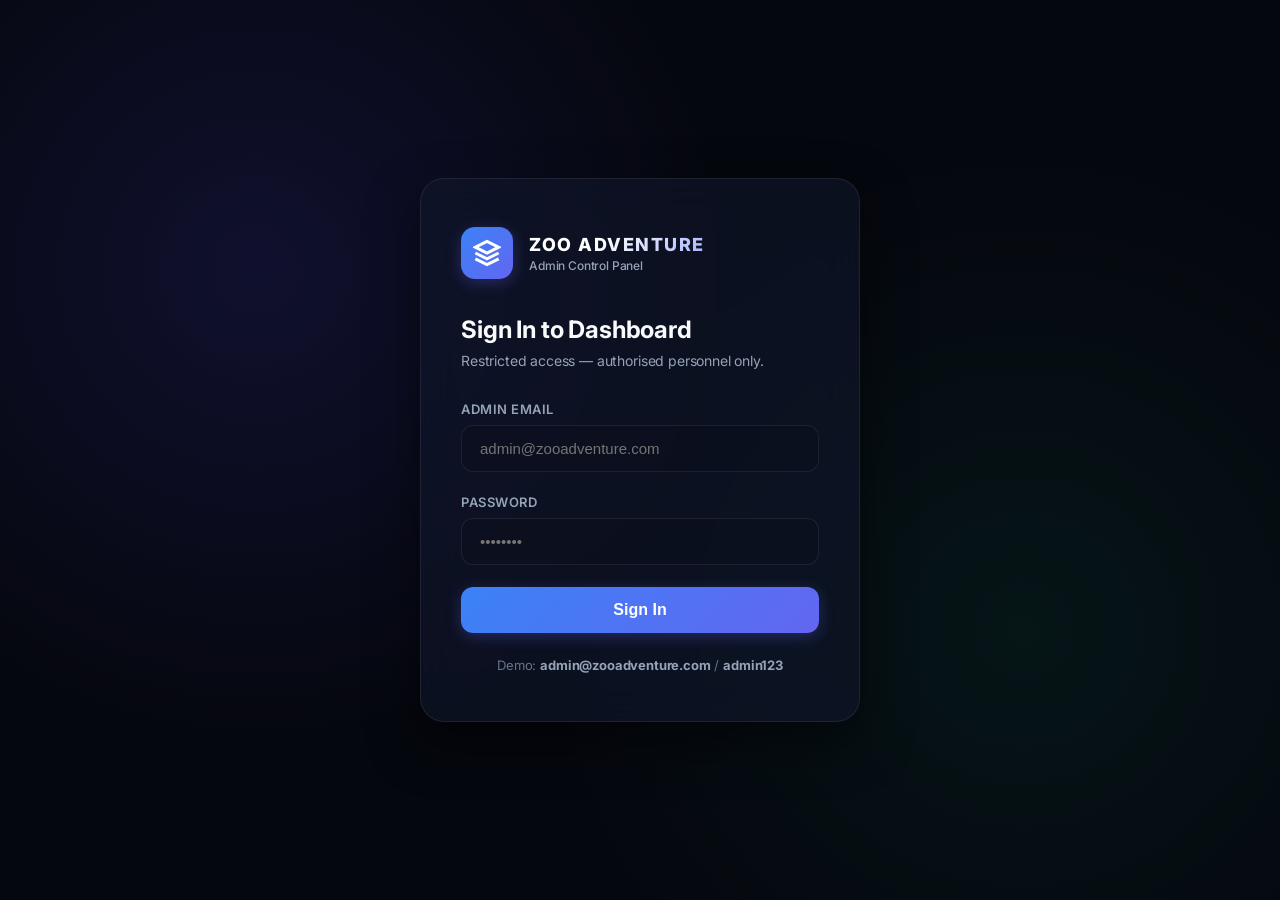
<file: admin/index.html>
<!DOCTYPE html>
<html lang="en">

<head>
    <meta charset="UTF-8">
    <meta name="viewport" content="width=device-width, initial-scale=1.0">
    <title>Zoo Adventure — Admin Dashboard</title>
    <meta name="description" content="Admin analytics and management portal for Zoo Adventure ticketing system.">
    <link rel="preconnect" href="https://fonts.googleapis.com">
    <link rel="preconnect" href="https://fonts.gstatic.com" crossorigin>
    <link href="https://fonts.googleapis.com/css2?family=Inter:wght@300;400;500;600;700;800&display=swap" rel="stylesheet">
    <link rel="stylesheet" href="style.css">
</head>

<body>

    <!-- LOGIN SCREEN -->
    <div id="login-screen" class="login-screen">
        <div class="login-card">
            <div class="login-logo">
                <div class="login-logo-icon">
                    <svg viewBox="0 0 24 24" fill="none" stroke="currentColor" stroke-width="2.5">
                        <path d="M12 2L2 7l10 5 10-5-10-5zM2 17l10 5 10-5M2 12l10 5 10-5"/>
                    </svg>
                </div>
                <div>
                    <div class="login-brand">ZOO ADVENTURE</div>
                    <div class="login-sub">Admin Control Panel</div>
                </div>
            </div>
            <h2 class="login-title">Sign In to Dashboard</h2>
            <p class="login-desc">Restricted access — authorised personnel only.</p>
            <form id="admin-login-form" onsubmit="handleAdminLogin(event)">
                <div class="form-group">
                    <label for="admin-email">Admin Email</label>
                    <input type="email" id="admin-email" placeholder="admin@zooadventure.com" required>
                </div>
                <div class="form-group">
                    <label for="admin-pass">Password</label>
                    <input type="password" id="admin-pass" placeholder="••••••••" required>
                </div>
                <div id="login-error" class="login-error hidden">Invalid email or password.</div>
                <button type="submit" class="btn-login">Sign In</button>
            </form>
            <p class="login-hint">Demo: <strong>admin@zooadventure.com</strong> / <strong>admin123</strong></p>
        </div>
    </div>

    <!-- ADMIN DASHBOARD -->
    <div id="dashboard-app" class="dashboard-app hidden">

        <!-- SIDEBAR -->
        <aside class="sidebar" id="sidebar">
            <div class="sidebar-logo">
                <div class="sidebar-logo-icon">
                    <svg viewBox="0 0 24 24" fill="none" stroke="currentColor" stroke-width="2.5">
                        <path d="M12 2L2 7l10 5 10-5-10-5zM2 17l10 5 10-5M2 12l10 5 10-5"/>
                    </svg>
                </div>
                <div class="sidebar-brand-text">
                    <span class="brand-main">ZOO ADMIN</span>
                    <span class="brand-sub">Control Panel</span>
                </div>
            </div>

            <nav class="sidebar-nav">
                <a href="#" class="nav-item active" id="nav-overview" onclick="switchTab('overview', event)">
                    <svg viewBox="0 0 24 24" fill="none" stroke="currentColor" stroke-width="2"><rect x="3" y="3" width="7" height="7"/><rect x="14" y="3" width="7" height="7"/><rect x="3" y="14" width="7" height="7"/><rect x="14" y="14" width="7" height="7"/></svg>
                    Overview
                </a>
                <a href="#" class="nav-item" id="nav-bookings" onclick="switchTab('bookings', event)">
                    <svg viewBox="0 0 24 24" fill="none" stroke="currentColor" stroke-width="2"><path d="M9 11l3 3L22 4"/><path d="M21 12v7a2 2 0 01-2 2H5a2 2 0 01-2-2V5a2 2 0 012-2h11"/></svg>
                    All Bookings
                </a>
                <a href="#" class="nav-item" id="nav-analytics" onclick="switchTab('analytics', event)">
                    <svg viewBox="0 0 24 24" fill="none" stroke="currentColor" stroke-width="2"><polyline points="22 12 18 12 15 21 9 3 6 12 2 12"/></svg>
                    Analytics
                </a>
                <a href="#" class="nav-item" id="nav-users" onclick="switchTab('users', event)">
                    <svg viewBox="0 0 24 24" fill="none" stroke="currentColor" stroke-width="2"><path d="M17 21v-2a4 4 0 00-4-4H5a4 4 0 00-4 4v2"/><circle cx="9" cy="7" r="4"/><path d="M23 21v-2a4 4 0 00-3-3.87"/><path d="M16 3.13a4 4 0 010 7.75"/></svg>
                    Users
                </a>
                <a href="#" class="nav-item" id="nav-tickets" onclick="switchTab('tickets', event)">
                    <svg viewBox="0 0 24 24" fill="none" stroke="currentColor" stroke-width="2"><path d="M2 9a3 3 0 010 6v2a2 2 0 002 2h16a2 2 0 002-2v-2a3 3 0 010-6V7a2 2 0 00-2-2H4a2 2 0 00-2 2v2z"/></svg>
                    Ticket Types
                </a>
                <a href="#" class="nav-item" id="nav-revenue" onclick="switchTab('revenue', event)">
                    <svg viewBox="0 0 24 24" fill="none" stroke="currentColor" stroke-width="2"><line x1="12" y1="1" x2="12" y2="23"/><path d="M17 5H9.5a3.5 3.5 0 000 7h5a3.5 3.5 0 010 7H6"/></svg>
                    Revenue
                </a>
            </nav>

            <div class="sidebar-footer">
                <div class="admin-profile">
                    <div class="admin-avatar" id="sidebar-admin-avatar">A</div>
                    <div class="admin-info">
                        <span class="admin-name" id="sidebar-admin-name">Admin</span>
                        <span class="admin-role">Super Admin</span>
                    </div>
                </div>
                <button class="btn-logout" onclick="handleLogout()">
                    <svg viewBox="0 0 24 24" fill="none" stroke="currentColor" stroke-width="2"><path d="M9 21H5a2 2 0 01-2-2V5a2 2 0 012-2h4"/><polyline points="16 17 21 12 16 7"/><line x1="21" y1="12" x2="9" y2="12"/></svg>
                    Logout
                </button>
            </div>
        </aside>

        <!-- MAIN CONTENT -->
        <main class="main-content">

            <!-- TOP HEADER -->
            <header class="top-header">
                <div class="header-left">
                    <button class="hamburger" onclick="toggleSidebar()" id="hamburger-btn">
                        <span></span><span></span><span></span>
                    </button>
                    <div class="page-title-area">
                        <h1 id="page-title">Overview</h1>
                        <span id="page-subtitle">Real-time zoo ticketing system data</span>
                    </div>
                </div>
                <div class="header-right">
                    <div class="header-date" id="header-date-display"></div>
                    <button class="btn-refresh" onclick="refreshAllData()" title="Refresh Data">
                        <svg viewBox="0 0 24 24" fill="none" stroke="currentColor" stroke-width="2"><polyline points="23 4 23 10 17 10"/><path d="M20.49 15a9 9 0 11-2.12-9.36L23 10"/></svg>
                    </button>
                </div>
            </header>

            <!-- TAB: OVERVIEW -->
            <section id="tab-overview" class="tab-content active">

                <!-- KPI CARDS ROW -->
                <div class="kpi-grid">
                    <div class="kpi-card kpi-blue">
                        <div class="kpi-icon">
                            <svg viewBox="0 0 24 24" fill="none" stroke="currentColor" stroke-width="2"><path d="M2 9a3 3 0 010 6v2a2 2 0 002 2h16a2 2 0 002-2v-2a3 3 0 010-6V7a2 2 0 00-2-2H4a2 2 0 00-2 2v2z"/></svg>
                        </div>
                        <div class="kpi-info">
                            <span class="kpi-label">Total Bookings</span>
                            <span class="kpi-value" id="kpi-total-bookings">0</span>
                            <span class="kpi-change" id="kpi-total-bookings-change"></span>
                        </div>
                    </div>
                    <div class="kpi-card kpi-green">
                        <div class="kpi-icon">
                            <svg viewBox="0 0 24 24" fill="none" stroke="currentColor" stroke-width="2"><line x1="12" y1="1" x2="12" y2="23"/><path d="M17 5H9.5a3.5 3.5 0 000 7h5a3.5 3.5 0 010 7H6"/></svg>
                        </div>
                        <div class="kpi-info">
                            <span class="kpi-label">Total Revenue</span>
                            <span class="kpi-value" id="kpi-total-revenue">RM 0</span>
                            <span class="kpi-change" id="kpi-revenue-change"></span>
                        </div>
                    </div>
                    <div class="kpi-card kpi-purple">
                        <div class="kpi-icon">
                            <svg viewBox="0 0 24 24" fill="none" stroke="currentColor" stroke-width="2"><path d="M17 21v-2a4 4 0 00-4-4H5a4 4 0 00-4 4v2"/><circle cx="9" cy="7" r="4"/><path d="M23 21v-2a4 4 0 00-3-3.87"/><path d="M16 3.13a4 4 0 010 7.75"/></svg>
                        </div>
                        <div class="kpi-info">
                            <span class="kpi-label">Registered Users</span>
                            <span class="kpi-value" id="kpi-total-users">0</span>
                            <span class="kpi-change" id="kpi-users-change"></span>
                        </div>
                    </div>
                    <div class="kpi-card kpi-orange">
                        <div class="kpi-icon">
                            <svg viewBox="0 0 24 24" fill="none" stroke="currentColor" stroke-width="2"><polyline points="22 12 18 12 15 21 9 3 6 12 2 12"/></svg>
                        </div>
                        <div class="kpi-info">
                            <span class="kpi-label">Active Bookings</span>
                            <span class="kpi-value" id="kpi-active-bookings">0</span>
                            <span class="kpi-change" id="kpi-active-change"></span>
                        </div>
                    </div>
                    <div class="kpi-card kpi-red">
                        <div class="kpi-icon">
                            <svg viewBox="0 0 24 24" fill="none" stroke="currentColor" stroke-width="2"><circle cx="12" cy="12" r="10"/><line x1="12" y1="8" x2="12" y2="12"/><line x1="12" y1="16" x2="12.01" y2="16"/></svg>
                        </div>
                        <div class="kpi-info">
                            <span class="kpi-label">Cancellations</span>
                            <span class="kpi-value" id="kpi-cancelled">0</span>
                            <span class="kpi-change" id="kpi-cancel-rate"></span>
                        </div>
                    </div>
                    <div class="kpi-card kpi-teal">
                        <div class="kpi-icon">
                            <svg viewBox="0 0 24 24" fill="none" stroke="currentColor" stroke-width="2"><rect x="3" y="4" width="18" height="18" rx="2"/><line x1="16" y1="2" x2="16" y2="6"/><line x1="8" y1="2" x2="8" y2="6"/><line x1="3" y1="10" x2="21" y2="10"/></svg>
                        </div>
                        <div class="kpi-info">
                            <span class="kpi-label">Avg. Ticket Value</span>
                            <span class="kpi-value" id="kpi-avg-value">RM 0</span>
                            <span class="kpi-change" id="kpi-avg-change"></span>
                        </div>
                    </div>
                </div>

                <!-- CHARTS ROW -->
                <div class="charts-row">
                    <!-- Monthly Bookings Bar Chart -->
                    <div class="chart-card wide-chart">
                        <div class="chart-header">
                            <div>
                                <h3>Monthly Bookings Trend</h3>
                                <p>Number of bookings per month</p>
                            </div>
                        </div>
                        <div class="bar-chart-wrap">
                            <div class="bar-chart" id="monthly-bar-chart"></div>
                            <div class="bar-chart-labels" id="monthly-bar-labels"></div>
                        </div>
                    </div>

                    <!-- Package Donut Chart -->
                    <div class="chart-card">
                        <div class="chart-header">
                            <div>
                                <h3>Package Distribution</h3>
                                <p>% of bookings per package</p>
                            </div>
                        </div>
                        <div class="donut-chart-wrap">
                            <svg class="donut-svg" viewBox="0 0 200 200" id="donut-svg"></svg>
                            <div class="donut-legend" id="donut-legend"></div>
                        </div>
                    </div>
                </div>

                <!-- Recent Activity + Quick Stats -->
                <div class="bottom-row">
                    <div class="chart-card flex-grow">
                        <div class="chart-header">
                            <div>
                                <h3>Recent Bookings</h3>
                                <p>Latest 5 transactions</p>
                            </div>
                        </div>
                        <div class="recent-table-wrap">
                            <table class="data-table">
                                <thead>
                                    <tr>
                                        <th>Booking ID</th>
                                        <th>Customer</th>
                                        <th>Package</th>
                                        <th>Date</th>
                                        <th>Amount</th>
                                        <th>Status</th>
                                    </tr>
                                </thead>
                                <tbody id="recent-bookings-tbody"></tbody>
                            </table>
                        </div>
                    </div>

                    <div class="chart-card side-stats">
                        <div class="chart-header">
                            <div>
                                <h3>Ticket Breakdown</h3>
                                <p>Visitors by type</p>
                            </div>
                        </div>
                        <div id="ticket-breakdown-list" class="breakdown-list"></div>
                    </div>
                </div>
            </section>

            <!-- TAB: ALL BOOKINGS -->
            <section id="tab-bookings" class="tab-content">
                <div class="table-toolbar">
                    <div class="search-box">
                        <svg viewBox="0 0 24 24" fill="none" stroke="currentColor" stroke-width="2"><circle cx="11" cy="11" r="8"/><line x1="21" y1="21" x2="16.65" y2="16.65"/></svg>
                        <input type="text" id="bookings-search" placeholder="Search by ID, customer, package..." oninput="filterBookingsTable()">
                    </div>
                    <div class="filter-row">
                        <select id="filter-status" onchange="filterBookingsTable()">
                            <option value="">All Status</option>
                            <option value="Active">Active</option>
                            <option value="Cancelled">Cancelled</option>
                        </select>
                        <select id="filter-package" onchange="filterBookingsTable()">
                            <option value="">All Packages</option>
                            <option value="Family Package">Family Package</option>
                            <option value="School Trip">School Trip</option>
                            <option value="VIP Experience">VIP Experience</option>
                            <option value="Annual Pass">Annual Pass</option>
                            <option value="Standard Admission">Standard Admission</option>
                        </select>
                        <button class="btn-export" onclick="exportCSV()">
                            <svg viewBox="0 0 24 24" fill="none" stroke="currentColor" stroke-width="2"><path d="M21 15v4a2 2 0 01-2 2H5a2 2 0 01-2-2v-4"/><polyline points="7 10 12 15 17 10"/><line x1="12" y1="15" x2="12" y2="3"/></svg>
                            Export CSV
                        </button>
                    </div>
                </div>
                <div class="table-card">
                    <table class="data-table full-table">
                        <thead>
                            <tr>
                                <th onclick="sortTable('bookingId')">Booking ID <span class="sort-icon">↕</span></th>
                                <th onclick="sortTable('billingName')">Customer <span class="sort-icon">↕</span></th>
                                <th onclick="sortTable('billingEmail')">Email <span class="sort-icon">↕</span></th>
                                <th onclick="sortTable('packageName')">Package <span class="sort-icon">↕</span></th>
                                <th>Tickets</th>
                                <th onclick="sortTable('visitDate')">Visit Date <span class="sort-icon">↕</span></th>
                                <th onclick="sortTable('paidAmount')">Amount <span class="sort-icon">↕</span></th>
                                <th onclick="sortTable('status')">Status <span class="sort-icon">↕</span></th>
                                <th>Actions</th>
                            </tr>
                        </thead>
                        <tbody id="all-bookings-tbody"></tbody>
                    </table>
                    <div class="table-footer">
                        <span id="bookings-count-label">Showing 0 records</span>
                        <div class="pagination" id="bookings-pagination"></div>
                    </div>
                </div>
            </section>

            <!-- TAB: ANALYTICS -->
            <section id="tab-analytics" class="tab-content">
                <div class="analytics-grid">
                    <!-- Monthly Revenue Line Chart -->
                    <div class="chart-card full-width-chart">
                        <div class="chart-header">
                            <div>
                                <h3>Monthly Revenue (RM)</h3>
                                <p>Total revenue collected per month in 2026</p>
                            </div>
                        </div>
                        <div class="line-chart-wrap">
                            <svg class="line-chart-svg" viewBox="0 0 900 300" preserveAspectRatio="none" id="revenue-line-svg"></svg>
                            <div class="line-chart-labels" id="revenue-line-labels"></div>
                        </div>
                    </div>

                    <!-- Package % Horizontal Bar -->
                    <div class="chart-card">
                        <div class="chart-header">
                            <div>
                                <h3>Package Popularity</h3>
                                <p>Percentage share of each package type</p>
                            </div>
                        </div>
                        <div id="package-horiz-chart" class="horiz-bar-list"></div>
                    </div>

                    <!-- Addons Usage -->
                    <div class="chart-card">
                        <div class="chart-header">
                            <div>
                                <h3>Add-on Usage</h3>
                                <p>How often each add-on is booked</p>
                            </div>
                        </div>
                        <div id="addon-stats-list" class="horiz-bar-list"></div>
                    </div>

                    <!-- Cancellation Rate -->
                    <div class="chart-card">
                        <div class="chart-header">
                            <div>
                                <h3>Booking Status Ratio</h3>
                                <p>Active vs Cancelled</p>
                            </div>
                        </div>
                        <div class="status-ratio-wrap" id="status-ratio-wrap"></div>
                    </div>

                    <!-- Visitor Type Breakdown -->
                    <div class="chart-card">
                        <div class="chart-header">
                            <div>
                                <h3>Visitor Type Distribution</h3>
                                <p>Adult / Child / Senior breakdown</p>
                            </div>
                        </div>
                        <div id="visitor-type-chart" class="horiz-bar-list"></div>
                    </div>
                </div>
            </section>

            <!-- TAB: USERS -->
            <section id="tab-users" class="tab-content">
                <div class="table-toolbar">
                    <div class="search-box">
                        <svg viewBox="0 0 24 24" fill="none" stroke="currentColor" stroke-width="2"><circle cx="11" cy="11" r="8"/><line x1="21" y1="21" x2="16.65" y2="16.65"/></svg>
                        <input type="text" id="users-search" placeholder="Search by name or email..." oninput="filterUsersTable()">
                    </div>
                </div>
                <div class="table-card">
                    <table class="data-table full-table">
                        <thead>
                            <tr>
                                <th>#</th>
                                <th>Name</th>
                                <th>Email</th>
                                <th>Total Bookings</th>
                                <th>Total Spent</th>
                                <th>Last Booking</th>
                                <th>Account Type</th>
                            </tr>
                        </thead>
                        <tbody id="users-tbody"></tbody>
                    </table>
                    <div class="table-footer">
                        <span id="users-count-label">Showing 0 users</span>
                    </div>
                </div>
            </section>

            <!-- TAB: TICKET TYPES -->
            <section id="tab-tickets" class="tab-content">
                <div class="ticket-stats-grid" id="ticket-stats-grid"></div>
            </section>

            <!-- TAB: REVENUE -->
            <section id="tab-revenue" class="tab-content">
                <div class="revenue-summary-row" id="revenue-summary-row"></div>
                <div class="charts-row mt-4">
                    <div class="chart-card wide-chart">
                        <div class="chart-header">
                            <div>
                                <h3>Revenue by Package Type</h3>
                                <p>Total RM collected per package category</p>
                            </div>
                        </div>
                        <div id="revenue-by-package" class="horiz-bar-list big-horiz"></div>
                    </div>
                    <div class="chart-card">
                        <div class="chart-header">
                            <div>
                                <h3>Monthly Avg. Booking Value</h3>
                                <p>Average RM per transaction per month</p>
                            </div>
                        </div>
                        <div class="bar-chart-wrap small-bar-wrap">
                            <div class="bar-chart" id="avg-value-chart"></div>
                            <div class="bar-chart-labels" id="avg-value-labels"></div>
                        </div>
                    </div>
                </div>
            </section>

            <!-- FOOTER -->
            <footer class="admin-footer">
                <p>&copy; 2026 Eyesoft Technology. All rights reserved.</p>
            </footer>

        </main>
    </div>

    <!-- BOOKING DETAIL MODAL -->
    <div id="booking-modal" class="modal-overlay hidden" onclick="closeBookingModal(event)">
        <div class="modal-card">
            <div class="modal-header">
                <h3>Booking Details</h3>
                <button class="modal-close" onclick="document.getElementById('booking-modal').classList.add('hidden')">✕</button>
            </div>
            <div class="modal-body" id="booking-modal-body"></div>
        </div>
    </div>

    <script src="admin.js"></script>
</body>
</html>
</file>
<file: admin/style.css>
/* =========================================================
   ZOO ADVENTURE — MODERN ADMIN DASHBOARD STYLES
   ========================================================= */
:root {
    --bg-dark: #070913;
    --bg-surface: rgba(16, 22, 42, 0.65);
    --bg-card: #0f1322;
    --bg-surface-hover: rgba(26, 33, 58, 0.8);
    --bg-sidebar: rgba(10, 14, 28, 0.85);
    --border-glow: rgba(255, 255, 255, 0.08);
    --border: rgba(255, 255, 255, 0.08);
    --border-glow-focus: rgba(99, 102, 241, 0.4);
    
    --text-primary: #f8fafc;
    --text-secondary: #94a3b8;
    --text-muted: #64748b;
    
    --accent-blue: #3b82f6;
    --accent-green: #10b981;
    --accent-purple: #8b5cf6;
    --accent-orange: #f59e0b;
    --accent-red: #ef4444;
    --accent-teal: #14b8a6;
    
    --grad-primary: linear-gradient(135deg, #3b82f6, #6366f1);
    --grad-green: linear-gradient(135deg, #10b981, #059669);
    --grad-purple: linear-gradient(135deg, #8b5cf6, #7c3aed);
    --grad-orange: linear-gradient(135deg, #f59e0b, #d97706);
    --grad-red: linear-gradient(135deg, #f43f5e, #e11d48);
    --grad-teal: linear-gradient(135deg, #14b8a6, #0d9488);
    
    --sidebar-w: 260px;
    --header-h: 70px;
    --radius: 16px;
    --radius-sm: 8px;
    --shadow: 0 10px 30px -10px rgba(0, 0, 0, 0.5);
    --transition: all 0.25s cubic-bezier(0.4, 0, 0.2, 1);
}

*, *::before, *::after { 
    box-sizing: border-box; 
    margin: 0; 
    padding: 0; 
}

/* Custom Scrollbar */
::-webkit-scrollbar {
    width: 6px;
    height: 6px;
}
::-webkit-scrollbar-track {
    background: var(--bg-dark);
}
::-webkit-scrollbar-thumb {
    background: rgba(255, 255, 255, 0.1);
    border-radius: 4px;
}
::-webkit-scrollbar-thumb:hover {
    background: rgba(255, 255, 255, 0.2);
}

body {
    font-family: 'Inter', sans-serif;
    background: radial-gradient(circle at 10% 20%, rgba(30, 41, 59, 0.2) 0%, rgba(15, 23, 42, 0) 80%),
                radial-gradient(circle at 90% 80%, rgba(79, 70, 229, 0.08) 0%, rgba(15, 23, 42, 0) 80%),
                #060810;
    color: var(--text-primary);
    min-height: 100vh;
    overflow-x: hidden;
    letter-spacing: -0.01em;
}

.hidden { display: none !important; }

/* =========================================================
   LOGIN SCREEN
   ========================================================= */
.login-screen {
    min-height: 100vh;
    display: flex;
    align-items: center;
    justify-content: center;
    background: radial-gradient(circle at 20% 30%, rgba(79, 70, 229, 0.15) 0%, transparent 40%),
                radial-gradient(circle at 80% 70%, rgba(16, 185, 129, 0.08) 0%, transparent 40%),
                #05070e;
    padding: 20px;
}

.login-card {
    background: var(--bg-surface);
    border: 1px solid var(--border-glow);
    backdrop-filter: blur(20px);
    -webkit-backdrop-filter: blur(20px);
    border-radius: 24px;
    padding: 48px 40px;
    width: 100%;
    max-width: 440px;
    box-shadow: 0 20px 50px rgba(0, 0, 0, 0.5);
    animation: fadeIn 0.6s ease-out;
}

.login-logo {
    display: flex;
    align-items: center;
    gap: 16px;
    margin-bottom: 36px;
}

.login-logo-icon {
    width: 52px; height: 52px;
    background: var(--grad-primary);
    border-radius: 14px;
    display: flex; align-items: center; justify-content: center;
    color: white;
    box-shadow: 0 4px 15px rgba(99, 102, 241, 0.3);
}
.login-logo-icon svg { width: 28px; height: 28px; }

.login-brand { 
    font-size: 18px; 
    font-weight: 800; 
    letter-spacing: 1.5px; 
    background: linear-gradient(135deg, #fff 40%, #a5b4fc);
    -webkit-background-clip: text;
    -webkit-text-fill-color: transparent;
}
.login-sub { font-size: 12px; color: var(--text-secondary); margin-top: 3px; font-weight: 500; }

.login-title { font-size: 24px; font-weight: 700; margin-bottom: 8px; }
.login-desc  { font-size: 14px; color: var(--text-secondary); margin-bottom: 32px; }

.form-group { margin-bottom: 22px; }
.form-group label { display: block; font-size: 13px; font-weight: 600; color: var(--text-secondary); margin-bottom: 8px; text-transform: uppercase; letter-spacing: 0.5px; }
.form-group input {
    width: 100%; padding: 14px 18px;
    background: rgba(10, 14, 28, 0.5); border: 1px solid var(--border-glow);
    border-radius: 12px; color: var(--text-primary); font-size: 15px;
    transition: var(--transition);
    outline: none;
}
.form-group input:focus { 
    border-color: #6366f1; 
    box-shadow: 0 0 0 4px rgba(99, 102, 241, 0.15);
    background: rgba(10, 14, 28, 0.7);
}

.login-error { 
    color: var(--accent-red); 
    font-size: 14px; 
    margin-bottom: 16px; 
    background: rgba(239, 68, 68, 0.1);
    padding: 10px 14px;
    border-radius: 8px;
    border: 1px solid rgba(239, 68, 68, 0.2);
}

.btn-login {
    width: 100%; padding: 14px;
    background: var(--grad-primary);
    color: white; font-size: 16px; font-weight: 700;
    border: none; border-radius: 12px; cursor: pointer;
    transition: var(--transition);
    box-shadow: 0 4px 15px rgba(99, 102, 241, 0.3);
}
.btn-login:hover { 
    transform: translateY(-1px);
    box-shadow: 0 6px 20px rgba(99, 102, 241, 0.4);
}
.btn-login:active { transform: translateY(1px); }

.login-hint { margin-top: 24px; font-size: 13px; color: var(--text-muted); text-align: center; }
.login-hint strong { color: var(--text-secondary); }

/* =========================================================
   DASHBOARD LAYOUT
   ========================================================= */
.dashboard-app {
    display: flex;
    min-height: 100vh;
}

/* SIDEBAR */
.sidebar {
    width: var(--sidebar-w);
    background: var(--bg-sidebar);
    backdrop-filter: blur(20px);
    -webkit-backdrop-filter: blur(20px);
    border-right: 1px solid var(--border-glow);
    display: flex;
    flex-direction: column;
    position: fixed;
    top: 0; left: 0;
    height: 100vh;
    z-index: 100;
    transition: var(--transition);
}

.sidebar-logo {
    display: flex; align-items: center; gap: 14px;
    padding: 24px 24px 20px;
    border-bottom: 1px solid var(--border-glow);
}
.sidebar-logo-icon {
    width: 40px; height: 40px;
    background: var(--grad-primary);
    border-radius: 10px;
    display: flex; align-items: center; justify-content: center;
    color: white; flex-shrink: 0;
    box-shadow: 0 4px 12px rgba(99, 102, 241, 0.25);
}
.sidebar-logo-icon svg { width: 22px; height: 22px; }
.brand-main { 
    display: block; 
    font-size: 14px; 
    font-weight: 800; 
    letter-spacing: 1px; 
    background: linear-gradient(135deg, #fff, #c7d2fe);
    -webkit-background-clip: text;
    -webkit-text-fill-color: transparent;
}
.brand-sub  { display: block; font-size: 11px; color: var(--text-muted); font-weight: 600; text-transform: uppercase; margin-top: 1px; }

.sidebar-nav { flex: 1; padding: 24px 16px; display: flex; flex-direction: column; gap: 6px; overflow-y: auto; }

.nav-item {
    display: flex; align-items: center; gap: 14px;
    padding: 12px 16px;
    color: var(--text-secondary);
    border-radius: 12px;
    font-size: 14px; font-weight: 600;
    text-decoration: none;
    transition: var(--transition);
    border: 1px solid transparent;
}
.nav-item svg { width: 20px; height: 20px; flex-shrink: 0; transition: var(--transition); }
.nav-item:hover { 
    background: rgba(255, 255, 255, 0.04); 
    color: var(--text-primary); 
}
.nav-item.active { 
    background: rgba(99, 102, 241, 0.12); 
    color: #a5b4fc; 
    border-color: rgba(99, 102, 241, 0.2);
}
.nav-item.active svg { color: #818cf8; }

.sidebar-footer {
    border-top: 1px solid var(--border-glow);
    padding: 20px 16px;
}
.admin-profile { display: flex; align-items: center; gap: 12px; margin-bottom: 16px; }
.admin-avatar {
    width: 42px; height: 42px;
    background: linear-gradient(135deg, #a78bfa, #60a5fa);
    border-radius: 50%;
    display: flex; align-items: center; justify-content: center;
    font-weight: 800; font-size: 16px; flex-shrink: 0;
    color: white;
    box-shadow: 0 4px 12px rgba(139, 92, 246, 0.25);
}
.admin-name  { display: block; font-size: 14px; font-weight: 700; color: var(--text-primary); }
.admin-role  { display: block; font-size: 11px; color: var(--text-muted); font-weight: 500; }

.btn-logout {
    width: 100%; display: flex; align-items: center; gap: 10px;
    padding: 11px 16px;
    background: rgba(239, 68, 68, 0.08); border: 1px solid rgba(239, 68, 68, 0.15);
    color: #f87171; border-radius: 12px;
    font-size: 13px; font-weight: 600; cursor: pointer;
    transition: var(--transition);
}
.btn-logout svg { width: 18px; height: 18px; }
.btn-logout:hover { 
    background: rgba(239, 68, 68, 0.15); 
    border-color: rgba(239, 68, 68, 0.3);
}

/* MAIN CONTENT */
.main-content {
    margin-left: var(--sidebar-w);
    flex: 1;
    display: flex;
    flex-direction: column;
    min-height: 100vh;
    min-width: 0; /* Prevents overflow expansion of flex items */
}

/* TOP HEADER */
.top-header {
    height: var(--header-h);
    background: rgba(10, 14, 28, 0.6);
    backdrop-filter: blur(16px);
    -webkit-backdrop-filter: blur(16px);
    border-bottom: 1px solid var(--border-glow);
    display: flex; align-items: center; justify-content: space-between;
    padding: 0 32px;
    position: sticky; top: 0; z-index: 90;
}
.header-left { display: flex; align-items: center; gap: 20px; }
.hamburger {
    display: none; flex-direction: column; gap: 5px;
    background: none; border: none; cursor: pointer; padding: 4px;
}
.hamburger span { display: block; width: 22px; height: 2px; background: var(--text-secondary); border-radius: 2px; }
#page-title { font-size: 20px; font-weight: 800; background: linear-gradient(to right, #fff, #cbd5e1); -webkit-background-clip: text; -webkit-text-fill-color: transparent; }
#page-subtitle { font-size: 12px; color: var(--text-muted); display: block; margin-top: 2px; font-weight: 500; }

.header-right { display: flex; align-items: center; gap: 18px; }
.header-date { font-size: 13px; color: var(--text-secondary); font-weight: 500; }
.btn-refresh {
    width: 38px; height: 38px;
    background: rgba(255, 255, 255, 0.04); border: 1px solid var(--border-glow);
    border-radius: 10px; cursor: pointer; color: var(--text-secondary);
    display: flex; align-items: center; justify-content: center;
    transition: var(--transition);
}
.btn-refresh:hover { color: var(--text-primary); background: rgba(99, 102, 241, 0.12); border-color: rgba(99, 102, 241, 0.3); }
.btn-refresh svg { width: 18px; height: 18px; }

/* TAB CONTENT */
.tab-content { 
    display: none; 
    padding: 32px; 
    flex: 1; 
    animation: fadeIn 0.4s ease-out; 
    max-width: 100%;
}
.tab-content.active { display: block; }

/* =========================================================
   KPI CARDS
   ========================================================= */
.kpi-grid {
    display: grid;
    grid-template-columns: repeat(auto-fill, minmax(210px, 1fr));
    gap: 20px;
    margin-bottom: 32px;
}
.kpi-card {
    background: var(--bg-surface);
    border: 1px solid var(--border-glow);
    border-radius: var(--radius);
    padding: 24px;
    display: flex; align-items: center; gap: 18px;
    transition: var(--transition);
    position: relative;
    overflow: hidden;
}
.kpi-card::before {
    content: '';
    position: absolute;
    top: 0; left: 0; width: 4px; height: 100%;
}
.kpi-card:hover { 
    transform: translateY(-3px); 
    box-shadow: var(--shadow);
    border-color: rgba(255,255,255,0.12);
}

.kpi-blue::before { background: var(--accent-blue); }
.kpi-green::before { background: var(--accent-green); }
.kpi-purple::before { background: var(--accent-purple); }
.kpi-orange::before { background: var(--accent-orange); }
.kpi-red::before { background: var(--accent-red); }
.kpi-teal::before { background: var(--accent-teal); }

.kpi-icon {
    width: 52px; height: 52px; border-radius: 14px;
    display: flex; align-items: center; justify-content: center;
    flex-shrink: 0;
}
.kpi-icon svg { width: 24px; height: 24px; }
.kpi-blue .kpi-icon   { background: rgba(59, 130, 246, 0.12);  color: #60a5fa; }
.kpi-green .kpi-icon  { background: rgba(16, 185, 129, 0.12);   color: #34d399; }
.kpi-purple .kpi-icon { background: rgba(139, 92, 246, 0.12); color: #a78bfa; }
.kpi-orange .kpi-icon { background: rgba(245, 158, 11, 0.12);  color: #fbbf24; }
.kpi-red .kpi-icon    { background: rgba(239, 68, 68, 0.12);   color: #f87171; }
.kpi-teal .kpi-icon   { background: rgba(20, 184, 166, 0.12);  color: #2dd4bf; }

.kpi-label { display: block; font-size: 13px; color: var(--text-secondary); margin-bottom: 6px; font-weight: 500; }
.kpi-value { display: block; font-size: 26px; font-weight: 800; line-height: 1.1; color: var(--text-primary); }
.kpi-change { display: block; font-size: 11px; margin-top: 6px; font-weight: 600; }

/* =========================================================
   CHART CARDS
   ========================================================= */
.charts-row { display: grid; grid-template-columns: 1fr 380px; gap: 20px; margin-bottom: 24px; }
.bottom-row { display: grid; grid-template-columns: 1fr 320px; gap: 20px; }

.chart-card {
    background: var(--bg-surface);
    border: 1px solid var(--border-glow);
    border-radius: var(--radius);
    padding: 24px;
    transition: var(--transition);
}
.chart-card:hover {
    border-color: rgba(255,255,255,0.1);
}
.full-width-chart { grid-column: 1 / -1; }
.mt-4 { margin-top: 24px; }

.chart-header { margin-bottom: 24px; }
.chart-header h3 { font-size: 16px; font-weight: 700; color: var(--text-primary); }
.chart-header p  { font-size: 13px; color: var(--text-secondary); margin-top: 4px; font-weight: 500; }

/* BAR CHART */
.bar-chart-wrap { display: flex; flex-direction: column; gap: 12px; }
.bar-chart {
    display: flex; align-items: flex-end; gap: 12px;
    height: 180px; padding: 0 8px;
}
.bar-col {
    flex: 1; display: flex; flex-direction: column;
    align-items: center; justify-content: flex-end; gap: 6px;
}
.bar-block {
    width: 100%; border-radius: 8px 8px 0 0;
    min-height: 6px;
    transition: height 0.8s cubic-bezier(0.4, 0, 0.2, 1);
    background: linear-gradient(180deg, #6366f1 0%, #3b82f6 100%);
    position: relative;
    cursor: pointer;
    box-shadow: 0 4px 10px rgba(99, 102, 241, 0.15);
}
.bar-block:hover { 
    opacity: 0.9; 
    filter: brightness(1.1);
    box-shadow: 0 4px 15px rgba(99, 102, 241, 0.3);
}
.bar-val { font-size: 11px; color: var(--text-secondary); font-weight: 600; }
.bar-chart-labels { display: flex; gap: 12px; padding: 0 8px; }
.bar-lbl { flex: 1; text-align: center; font-size: 11px; color: var(--text-muted); font-weight: 600; }

/* DONUT CHART */
.donut-chart-wrap { display: flex; flex-direction: column; align-items: center; gap: 24px; }
.donut-svg { 
    width: 220px; 
    height: 220px; 
    filter: drop-shadow(0 12px 24px rgba(0, 0, 0, 0.45))
            drop-shadow(0 2px 6px rgba(99, 102, 241, 0.15));
    transition: var(--transition);
}
.donut-svg:hover {
    transform: scale(1.03);
}
.donut-legend { display: flex; flex-direction: column; gap: 10px; width: 100%; }
.legend-item { display: flex; align-items: center; gap: 12px; font-size: 13px; font-weight: 500; }
.legend-dot { width: 10px; height: 10px; border-radius: 50%; flex-shrink: 0; }
.legend-label { flex: 1; color: var(--text-secondary); }
.legend-pct { font-weight: 700; color: var(--text-primary); }

/* LINE CHART */
.line-chart-wrap { position: relative; }
.line-chart-svg { width: 100%; height: 260px; }
.line-chart-labels { display: flex; justify-content: space-between; padding: 10px 16px 0; }
.line-lbl { font-size: 11px; color: var(--text-muted); font-weight: 600; }

/* HORIZONTAL BAR */
.horiz-bar-list { display: flex; flex-direction: column; gap: 16px; }
.horiz-item { display: flex; flex-direction: column; gap: 7px; }
.horiz-row { display: flex; justify-content: space-between; align-items: center; }
.horiz-name { font-size: 13px; color: var(--text-primary); font-weight: 600; }
.horiz-pct  { font-size: 12px; color: var(--text-muted); font-weight: 600; }
.horiz-track { width: 100%; height: 8px; background: rgba(255,255,255,0.05); border-radius: 99px; overflow: hidden; }
.horiz-fill  { height: 100%; border-radius: 99px; transition: width 1s ease-out; }
.big-horiz .horiz-item { gap: 9px; }
.big-horiz .horiz-track { height: 16px; }
.big-horiz .horiz-fill  { height: 16px; }

/* STATUS RATIO */
.status-ratio-wrap {
    display: flex; flex-direction: column; gap: 20px;
    margin-top: 8px;
}
.ratio-bar-track {
    width: 100%; height: 32px; background: rgba(239, 68, 68, 0.15);
    border-radius: 10px; overflow: hidden;
    display: flex;
    border: 1px solid rgba(255,255,255,0.05);
}
.ratio-active   { background: var(--grad-green); border-radius: 10px 0 0 10px; transition: width 1s; display: flex; align-items: center; justify-content: center; font-size: 12px; font-weight: 700; color: white; }
.ratio-cancel   { background: var(--grad-red); flex: 1; display: flex; align-items: center; justify-content: center; font-size: 12px; font-weight: 700; color: white; }
.ratio-stats { display: grid; grid-template-columns: 1fr 1fr; gap: 14px; }
.ratio-stat { background: rgba(255,255,255,0.02); border: 1px solid var(--border-glow); border-radius: 10px; padding: 14px; text-align: center; }
.ratio-stat .val { display: block; font-size: 24px; font-weight: 800; }
.ratio-stat .lbl { font-size: 11px; color: var(--text-muted); margin-top: 2px; display: block; font-weight: 600; text-transform: uppercase; }

/* BREAKDOWN LIST */
.breakdown-list { display: flex; flex-direction: column; gap: 14px; margin-top: 4px; }
.breakdown-item { display: flex; align-items: center; gap: 14px; padding: 10px 0; border-bottom: 1px dashed rgba(255,255,255,0.06); }
.breakdown-item:last-child { border-bottom: none; }
.breakdown-icon { width: 38px; height: 38px; border-radius: 10px; display: flex; align-items: center; justify-content: center; font-size: 18px; flex-shrink: 0; background: rgba(255,255,255,0.04); border: 1px solid var(--border-glow); }
.breakdown-info { flex: 1; }
.breakdown-name { font-size: 13px; font-weight: 600; color: var(--text-primary); }
.breakdown-count { font-size: 12px; color: var(--text-secondary); font-weight: 500; }
.breakdown-val { font-size: 15px; font-weight: 700; color: var(--text-primary); }

/* =========================================================
   TABLES
   ========================================================= */
.table-toolbar {
    display: flex; align-items: center; justify-content: space-between;
    flex-wrap: wrap; gap: 16px; margin-bottom: 20px;
}
.search-box {
    display: flex; align-items: center; gap: 12px;
    background: var(--bg-surface); border: 1px solid var(--border-glow);
    border-radius: 12px; padding: 11px 16px; width: 340px;
    transition: var(--transition);
}
.search-box:focus-within {
    border-color: #6366f1;
    box-shadow: 0 0 0 3px rgba(99, 102, 241, 0.15);
}
.search-box svg { width: 18px; height: 18px; color: var(--text-muted); flex-shrink: 0; }
.search-box input { background: none; border: none; outline: none; color: var(--text-primary); font-size: 14px; flex: 1; }
.search-box input::placeholder { color: var(--text-muted); }

.filter-row { display: flex; gap: 12px; align-items: center; flex-wrap: wrap; }
.filter-row select {
    background: var(--bg-surface); border: 1px solid var(--border-glow);
    color: var(--text-primary); padding: 11px 16px; border-radius: 12px;
    font-size: 13px; cursor: pointer; outline: none;
    transition: var(--transition);
    font-weight: 500;
}
.filter-row select:focus {
    border-color: #6366f1;
}

.btn-export {
    display: flex; align-items: center; gap: 8px;
    padding: 11px 18px;
    background: rgba(16, 185, 129, 0.1); border: 1px solid rgba(16, 185, 129, 0.2);
    color: #34d399; border-radius: 12px;
    font-size: 13px; font-weight: 600; cursor: pointer; transition: var(--transition);
}
.btn-export svg { width: 16px; height: 16px; }
.btn-export:hover { 
    background: rgba(16, 185, 129, 0.18); 
    border-color: rgba(16, 185, 129, 0.4);
}

.table-card {
    background: var(--bg-surface);
    border: 1px solid var(--border-glow);
    border-radius: var(--radius);
    overflow-x: auto;
    max-width: 100%;
    width: 100%;
}
.recent-table-wrap { 
    overflow-x: auto; 
    max-width: 100%;
    width: 100%;
}

.data-table { width: 100%; border-collapse: collapse; font-size: 13px; text-align: left; }
.data-table th {
    padding: 18px 20px;
    font-size: 12px;
    color: var(--text-secondary); font-weight: 700;
    text-transform: uppercase;
    letter-spacing: 0.5px;
    border-bottom: 1px solid var(--border-glow);
    white-space: nowrap; cursor: pointer;
    user-select: none;
    transition: var(--transition);
}
.data-table th:hover { color: var(--text-primary); background: rgba(255,255,255,0.02); }
.sort-icon { opacity: 0.5; font-size: 10px; margin-left: 4px; }
.data-table td { padding: 16px 20px; border-bottom: 1px solid rgba(255, 255, 255, 0.04); white-space: nowrap; color: var(--text-primary); font-weight: 500; }
.data-table tbody tr:last-child td { border-bottom: none; }
.data-table tbody tr:hover { background: rgba(255, 255, 255, 0.02); }

.badge-status {
    padding: 4px 12px; border-radius: 99px;
    font-size: 11px; font-weight: 700; display: inline-block;
    text-transform: uppercase; letter-spacing: 0.5px;
}
.badge-status.active    { background: rgba(16, 185, 129, 0.12); color: #34d399; border: 1px solid rgba(16, 185, 129, 0.2); }
.badge-status.cancelled { background: rgba(239, 68, 68, 0.12); color: #f87171; border: 1px solid rgba(239, 68, 68, 0.2); }

.btn-view-detail {
    padding: 6px 14px;
    background: rgba(99, 102, 241, 0.1); border: 1px solid rgba(99, 102, 241, 0.2);
    color: #a5b4fc; border-radius: 8px; font-size: 12px; font-weight: 600;
    cursor: pointer; transition: var(--transition);
}
.btn-view-detail:hover { 
    background: rgba(99, 102, 241, 0.2); 
    border-color: rgba(99, 102, 241, 0.4);
}

.table-footer {
    padding: 16px 20px; border-top: 1px solid var(--border-glow);
    display: flex; align-items: center; justify-content: space-between;
    font-size: 13px; color: var(--text-secondary); font-weight: 500;
}
.pagination { display: flex; gap: 8px; }
.page-btn {
    padding: 6px 12px;
    background: rgba(255,255,255,0.03); border: 1px solid var(--border-glow);
    color: var(--text-secondary); border-radius: 8px; font-size: 13px; font-weight: 600;
    cursor: pointer; transition: var(--transition);
}
.page-btn:hover {
    background: rgba(255,255,255,0.08);
    color: var(--text-primary);
}
.page-btn.active { 
    background: var(--grad-primary); 
    color: white; 
    border-color: transparent;
    box-shadow: 0 4px 10px rgba(99, 102, 241, 0.25);
}

/* =========================================================
   TICKET STATS TAB
   ========================================================= */
.ticket-stats-grid { display: grid; grid-template-columns: repeat(auto-fill, minmax(290px, 1fr)); gap: 20px; }
.ticket-stat-card {
    background: var(--bg-surface); border: 1px solid var(--border-glow);
    border-radius: var(--radius); padding: 28px;
    transition: var(--transition);
}
.ticket-stat-card:hover {
    transform: translateY(-2px);
    border-color: rgba(255,255,255,0.1);
}
.ticket-stat-header { display: flex; align-items: center; gap: 16px; margin-bottom: 24px; }
.ticket-stat-emoji { font-size: 38px; filter: drop-shadow(0 4px 8px rgba(0,0,0,0.15)); }
.ticket-stat-title { font-size: 18px; font-weight: 700; color: var(--text-primary); }
.ticket-stat-price { font-size: 13px; color: var(--text-muted); margin-top: 2px; font-weight: 500; }
.ticket-stat-rows { display: flex; flex-direction: column; gap: 12px; }
.ticket-stat-row { display: flex; justify-content: space-between; align-items: center; padding: 8px 0; border-bottom: 1px solid rgba(255,255,255,0.04); }
.ticket-stat-row:last-child { border-bottom: none; }
.ticket-stat-row .lbl { font-size: 13px; color: var(--text-secondary); font-weight: 500; }
.ticket-stat-row .val { font-size: 15px; font-weight: 700; color: var(--text-primary); }

/* =========================================================
   REVENUE TAB
   ========================================================= */
.revenue-summary-row { display: grid; grid-template-columns: repeat(auto-fill, minmax(210px, 1fr)); gap: 20px; }
.revenue-stat-card {
    background: var(--bg-surface); border: 1px solid var(--border-glow);
    border-radius: var(--radius); padding: 24px;
    transition: var(--transition);
}
.revenue-stat-card:hover {
    border-color: rgba(255,255,255,0.1);
}
.revenue-stat-label { display: block; font-size: 13px; color: var(--text-secondary); margin-bottom: 12px; font-weight: 500; text-transform: uppercase; letter-spacing: 0.5px; }
.revenue-stat-value { display: block; font-size: 28px; font-weight: 800; color: var(--text-primary); line-height: 1.2; }
.revenue-stat-sub   { display: block; font-size: 12px; color: var(--text-secondary); margin-top: 8px; font-weight: 500; }

/* ANALYTICS GRID */
.analytics-grid { display: grid; grid-template-columns: repeat(2, 1fr); gap: 20px; }
.analytics-grid .full-width-chart { grid-column: 1 / -1; }

/* MODAL */
.modal-overlay {
    position: fixed; inset: 0;
    background: rgba(0, 0, 0, 0.75);
    backdrop-filter: blur(10px);
    -webkit-backdrop-filter: blur(10px);
    display: flex; align-items: center; justify-content: center;
    z-index: 200; padding: 20px;
    animation: fadeIn 0.3s ease-out;
}
.modal-card {
    background: #0f1322; 
    border: 1px solid rgba(255, 255, 255, 0.08);
    border-radius: 20px; width: 100%; max-width: 580px;
    max-height: 90vh; overflow-y: auto;
    box-shadow: 0 25px 50px -12px rgba(0,0,0,0.55);
}
.modal-header {
    display: flex; align-items: center; justify-content: space-between;
    padding: 24px 28px; border-bottom: 1px solid rgba(255,255,255,0.06);
}
.modal-header h3 { font-size: 18px; font-weight: 700; color: var(--text-primary); }
.modal-close {
    background: rgba(255,255,255,0.03); border: 1px solid rgba(255,255,255,0.05); color: var(--text-secondary);
    font-size: 16px; cursor: pointer; width: 34px; height: 34px;
    border-radius: 50%; display: flex; align-items: center; justify-content: center; transition: var(--transition);
}
.modal-close:hover { background: rgba(239, 68, 68, 0.15); color: #f87171; border-color: rgba(239, 68, 68, 0.2); }
.modal-body { padding: 28px; }

.modal-detail-row {
    display: flex; justify-content: space-between;
    padding: 12px 0; border-bottom: 1px solid rgba(255,255,255,0.04);
    font-size: 14px;
}
.modal-detail-row:last-child { border-bottom: none; }
.modal-detail-row .lbl { color: var(--text-secondary); font-weight: 500; }
.modal-detail-row .val { font-weight: 700; color: var(--text-primary); }

/* SMALL BAR WRAP */
.small-bar-wrap .bar-chart { height: 140px; }

/* Keyframes */
@keyframes fadeIn {
    from { opacity: 0; transform: translateY(10px); }
    to { opacity: 1; transform: translateY(0); }
}

/* RESPONSIVE */
@media (max-width: 900px) {
    .sidebar { transform: translateX(-100%); }
    .sidebar.open { transform: translateX(0); }
    .main-content { margin-left: 0; }
    .hamburger { 
        display: flex; 
        flex-direction: column; 
        gap: 4px; 
        background: rgba(255,255,255,0.03);
        border: 1px solid rgba(255,255,255,0.05);
        padding: 8px;
        border-radius: 8px;
    }
    .hamburger span { width: 18px; }
    .charts-row { grid-template-columns: 1fr; }
    .bottom-row { grid-template-columns: 1fr; }
    .analytics-grid { grid-template-columns: 1fr; }
    .search-box { width: 100%; }
    .top-header { padding: 0 20px; }
    .tab-content { padding: 20px; }
}

/* =========================================================
   FOOTER SECTION
   ========================================================= */
.admin-footer {
    margin-top: auto; /* Push to the very bottom of main-content */
    padding: 28px 32px;
    border-top: 1px solid var(--border-glow);
    text-align: center;
    background: rgba(10, 14, 28, 0.35);
}
.admin-footer p {
    font-size: 13px;
    color: var(--text-muted);
    font-weight: 500;
}
</file>
